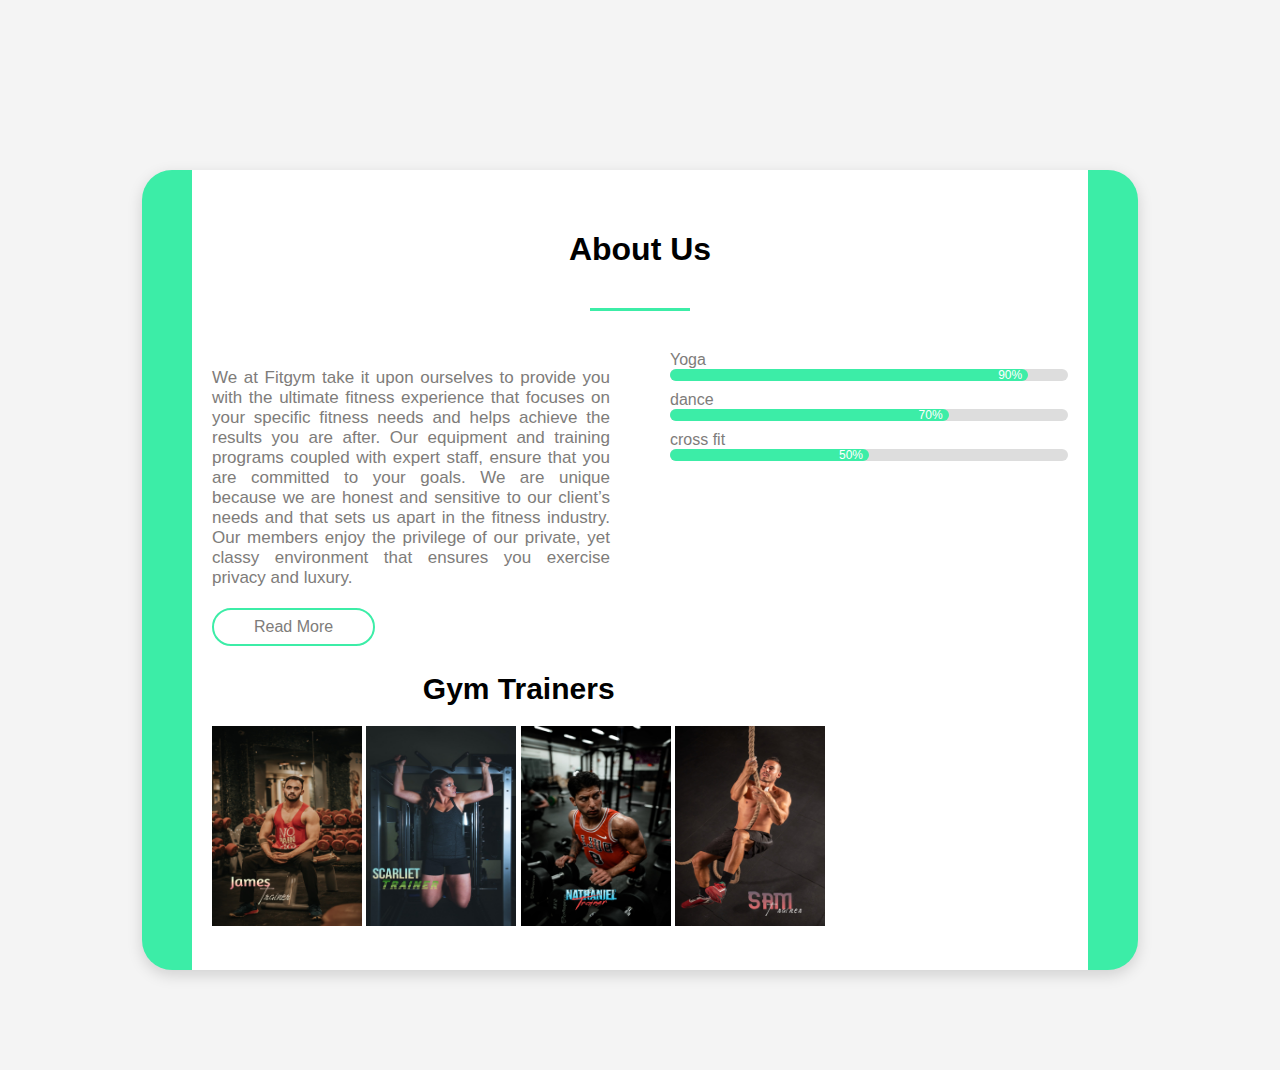
<file: aboutus.html>
<html lang="en" dir="ltr">
  <head>
    <meta charset="utf-8">
    <title></title>
    <link rel="stylesheet" href="style.css">
    <meta name="viewport" content="width=device-width, initial-sclae=1.0">
    <style>
        .lower{
            display: inline-block;
            text-align: center;
            background-color: white;
            padding-top: 5px;
        }
        img{
            height: 200px;
            width: 150px;    
        }
        .headings-down{
          color: Black;
          font-size: 30px;
          font-style: Monospace;
          text-align: center;
        }
        .texts{
          text-align: left;
        }
        .texts2{
          text-
          padding-left: 200px;
          padding-bottom: 2000px;
        }
    </style>
 
 
  </head>
  <body>
      <div class="about-section">
        <div class="inner-width">
          <h1>About Us</h1>
          <div class="border"></div>
          <div class="about-section-row">
            <div class="about-section-col">
              <div class="about">
                <p>
                    We at Fitgym take it upon ourselves to provide you with the ultimate fitness experience that focuses on your specific fitness needs and helps achieve the results you are after. Our equipment and training programs coupled with expert staff, ensure that you are committed to your goals. 
 
                    We are unique because we are honest and sensitive to our client’s needs and that sets us apart in the fitness industry. Our members enjoy the privilege of our private, yet classy environment that ensures you exercise privacy and luxury. 
                </p>
                <a href="#">Read More</a>
              </div>
            </div>
            <div class="about-section-col">
              <div class="skills">
                <div class="skill">
                  <div class="title">Yoga</div>
                  <div class="progress">
                    <div class="progress-bar p1"><span>90%</span></div>
                  </div>
                </div>
 
                <div class="skill">
                  <div class="title">dance</div>
                  <div class="progress">
                    <div class="progress-bar p2"><span>70%</span></div>
                  </div>
                </div>
                <html>
 
                <div class="skill">
                  <div class="title">cross fit</div>
                  <div class="progress">
                    <div class="progress-bar p3"><span>50%</span></div>
                  </div>
                </div>
              </div>
            </div>
            <div class = "lower">
              <h1 class = " headings-down">Gym Trainers</h1>
              <div>
              <img class="x" src="da.jpg">
              <img class="y" src="dib.jpg">
              <img class="z" src="sam.jpg">
              <img class="r" src="sin.jpg">
            </div>
    
          
          </div>
          
        </div>
        
      </div>
      
  </body>
</html>
</file>
<file: style.css>
body{
    margin: 0;
     padding: 0;
     font-family: "open sans",sans-serif;
   background: #F4F4F4;
    background-size: cover;
    height: 100%;
   
  }
  .about-section{
    width: 70%;
  background:#fff;
    padding: 40px 0;
    margin-left: auto;
    margin-right:auto;
    margin-top: 170px;
  box-shadow: rgba(0, 0, 0, 0.15) 0px 5px 15px 0px;
  border-radius: 30px;
  border-left: 50px solid #3CEDA7;
  border-right: 50px solid #3CEDA7;
   
   
  }
  .inner-width{
    max-width: 1000px;
    overflow: hidden;
    padding: 0 20px;
    margin: auto;
  }
  .about-section h1{
    text-align: center;
  }
  .border{
    width: 100px;
    height: 3px;
    background: #3CEDA7;
    margin: 40px auto;
  }
  .about-section-row{
    display: flex;
    flex-wrap: wrap;
  }
  .about-section-col{
    flex: 50%;
  }
  .about{
    padding-right: 30px;
  }
  .about p{
    text-align: justify;
    margin-bottom: 20px;
    color: #7E7C7A;
    font-size: 17px;
  }
  .about a{
    display: inline-block;
    color: #7E7C7A;
    text-decoration: none;
    border: 2px solid #3CEDA7;
    border-radius: 24px;
    padding: 8px 40px;
    transition: 0.4s linear;
  }
  .about a:hover{
    color: #fff;
    background: #3CEDA7;
  }
  .skills{
    padding-left: 30px;
  }
  .skill{
    margin-bottom: 10px;
  }
  .title{
    color: #7E7C7A
  }
  .progress{
    width: 100%;
    height: 12px;
    background: #ddd;
    border-radius: 12px;
  }
  .progress-bar{
    height: 12px;
    background: #3CEDA7;
    border-radius: 12px;
  }
  .p1{
    width: 90%;
  }
  .p2{
    width: 70%;
  }
  .p3{
    width: 50%;
  }
  .progress-bar span{
    float: right;
    margin-right: 6px;
    line-height: 13px;
    color: #fff;
    font-size: 12px;
  }
  @media screen and (max-width:700px) {
    .about-section-col{
      flex: 100%;
      margin: 10px 0;
    }
    .about,.skills{
      padding: 0;
    }
    .about{
      text-align: center;
    }
    .lowers{
      background-color: white;
      border-color: black;
    }
    
  }
</file>
